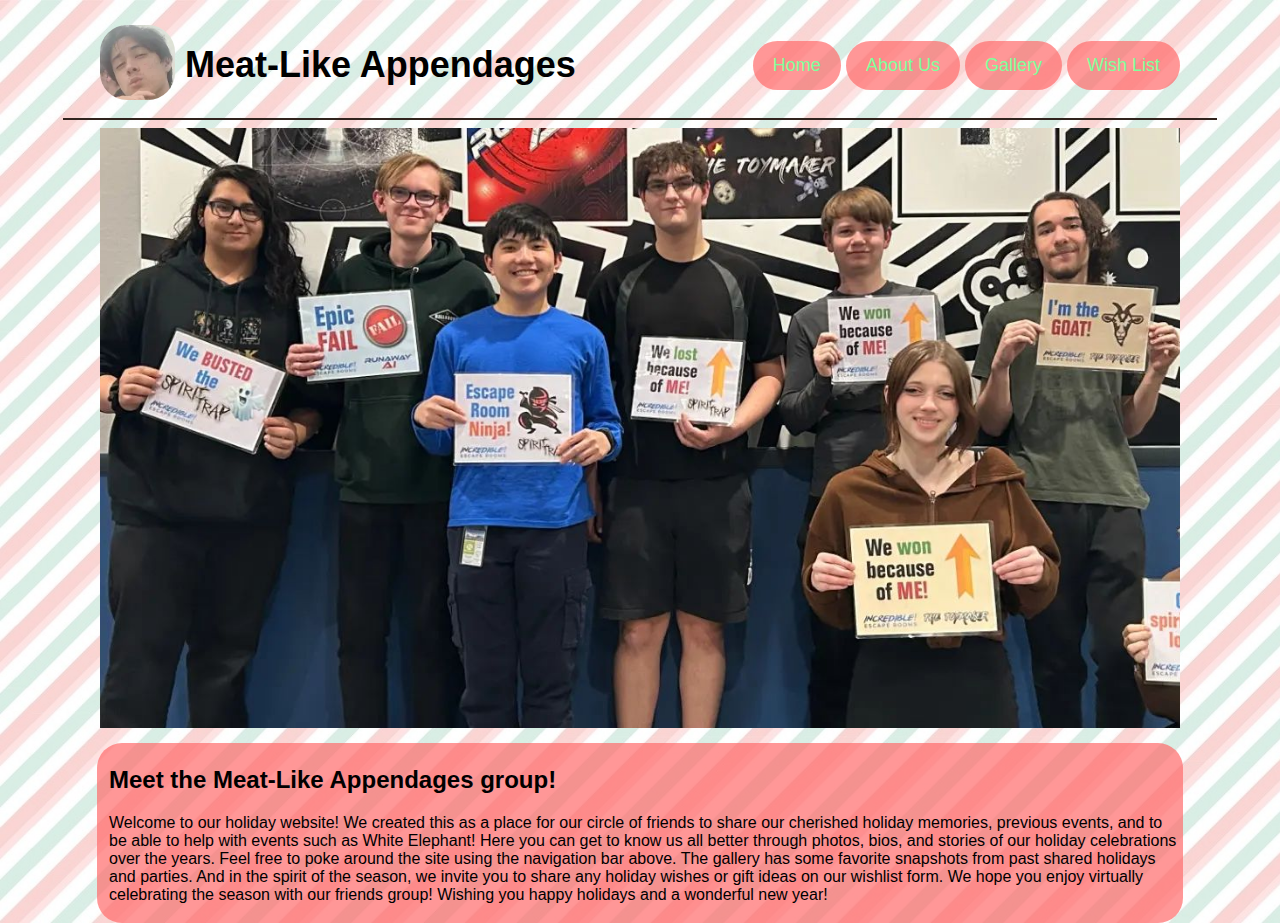
<file: index.html>
<!DOCTYPE html>
<html lang="en">
<head>
    <meta charset="UTF-8">
    <meta name="viewport" content="width=device-width, initial-scale=1.0">
    <title>Meat-Like Appendages | Home</title>
    <link rel="stylesheet" href="stylish.css">
</head>
<body>
    <header>
        <a href="./index.html"><img id="logo" src="./Images/daniel.png" alt="Daniel Logo"></a>
        <h1>Meat-Like Appendages</h1>
        <nav>
            <a href="./index.html">Home</a>
            <a href="./aboutUs.html">About Us</a>
            <a href="./gallery.html">Gallery</a>
            <a href="./wish-list.html">Wish List</a>
        </nav>
    </header>
    <hr>
    <section>
        <div class="big_picture">
            <div class="bp_image"></div>
        </div>
    </section>

    <article class="purpose">
        <h2>Meet the Meat-Like Appendages group!</h2>
        <p>Welcome to our holiday website! We created this as a place for our circle of friends to share our cherished holiday memories, previous events, and to be able to help with events such as White Elephant! Here you can get to know us all better through photos, bios, and stories of our holiday celebrations over the years. Feel free to poke around the site using the navigation bar above. The gallery has some favorite snapshots from past shared holidays and parties. And in the spirit of the season, we invite you to share any holiday wishes or gift ideas on our wishlist form. We hope you enjoy virtually celebrating the season with our friends group! Wishing you happy holidays and a wonderful new year!</p>
    </article>  
</body>
</html>
</file>
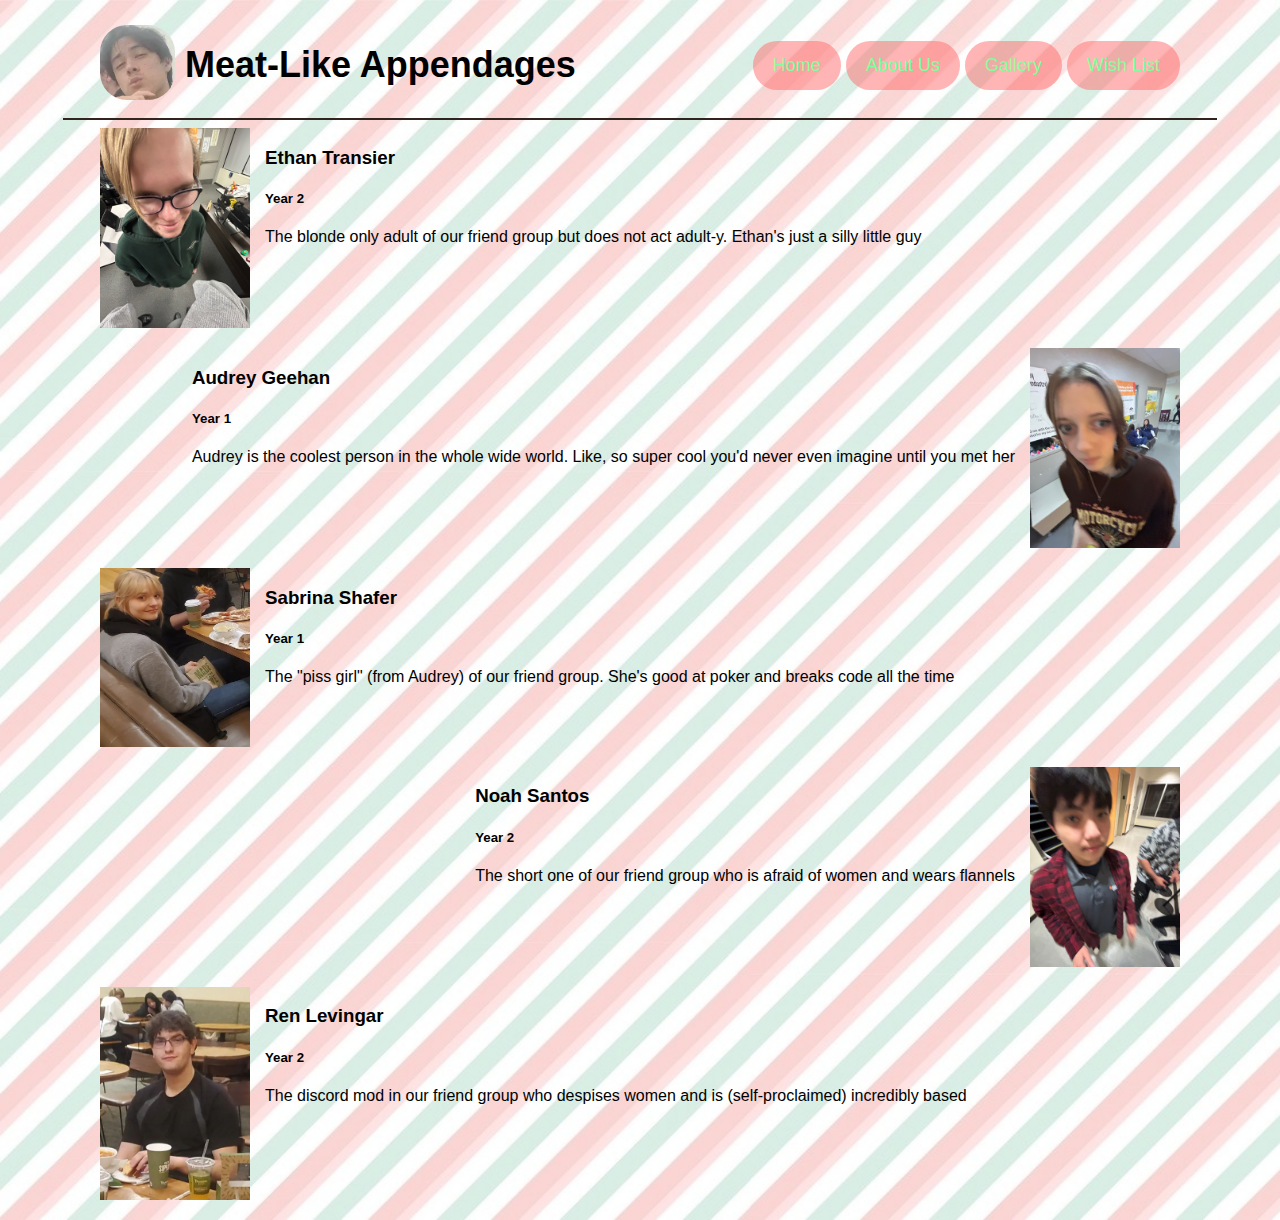
<file: aboutUs.html>
<!DOCTYPE html>
<html lang="en">
<head>
    <meta charset="UTF-8">
    <meta name="viewport" content="width=device-width, initial-scale=1.0">
    <title>Meat-Like Appendages | About Us</title>
    <link rel="stylesheet" href="aboutUs.css">
</head>
<body>
    <header>
        <a href="./index.html"><img id="logo" src="./Images/daniel.png" alt="Daniel Logo"></a>
        <h1>Meat-Like Appendages</h1>
        <nav>
            <a href="./index.html">Home</a>
            <a href="./aboutUs.html">About Us</a>
            <a href="./gallery.html">Gallery</a>
            <a href="./wish-list.html">Wish List</a>
        </nav>
    </header>
    <hr>
    <section class="friends">
        <article class="friend">
          <img src="./Images/ethan.jpg">
          <div>
            <h3>Ethan Transier</h3>
            <h5>Year 2</h5>
            <p>The blonde only adult of our friend group but does not act adult-y. Ethan's just a silly little guy</p>
          </div>
        </article>
        <article class="friend">
          <img src="./Images/audrey.jpg">
          <div>
            <h3>Audrey Geehan</h3>
            <h5>Year 1</h5>
            <p>Audrey is the coolest person in the whole wide world. Like, so super cool you'd never even imagine until you met her</p>
          </div>
        </article>
        <article class="friend">
          <img src="./Images/sabrina.jpg">
          <div>
            <h3>Sabrina Shafer</h3>
            <h5>Year 1</h5>
            <p>The "piss girl" (from Audrey) of our friend group. She's good at poker and breaks code all the time</p>
          </div>
        </article>
        <article class="friend">
          <img src="./Images/noah.jpg">
          <div>
            <h3>Noah Santos</h3>
            <h5>Year 2</h5>
            <p>The short one of our friend group who is afraid of women and wears flannels</p>
          </div>
        </article>
        <article class="friend">
          <img src="./Images/ren.jpg">
          <div>
            <h3>Ren Levingar</h3>
            <h5>Year 2</h5>
            <p>The discord mod in our friend group who despises women and is (self-proclaimed) incredibly based</p>
          </div>
        </article>
    </section>
</body>
</html>
</file>
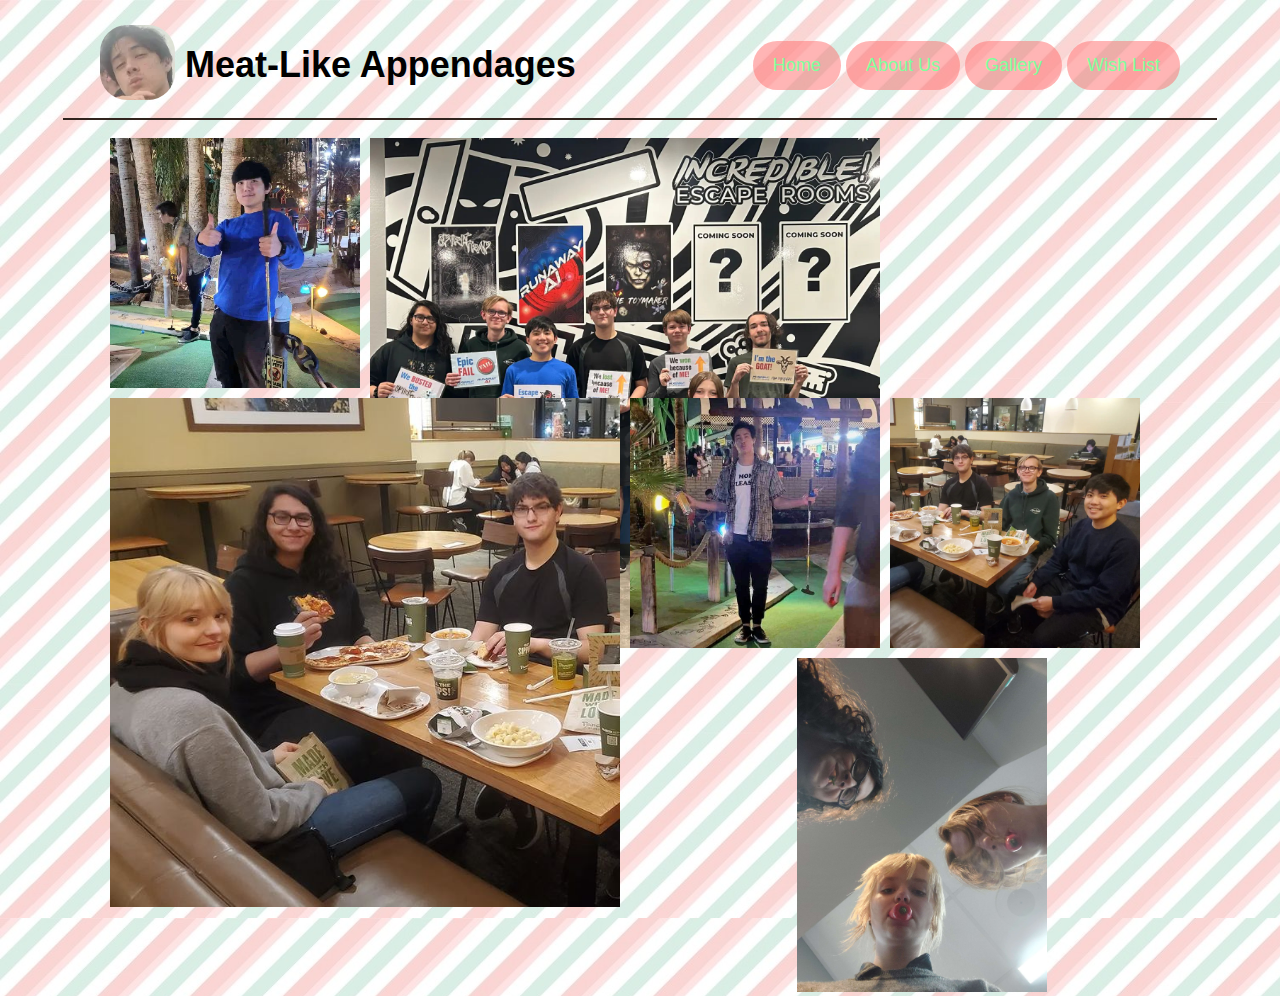
<file: gallery.html>
<!DOCTYPE html>
<html lang="en">
<head>
    <meta charset="UTF-8">
    <meta name="viewport" content="width=device-width, initial-scale=1.0">
    <title>Meat-Like Appendages | Gallery</title>
    <link rel="stylesheet" href="gallery.css">
</head>
<body>
    <header>
        <a href="./index.html"><img id="logo" src="./Images/daniel.png" alt="Daniel Logo"></a>
        <h1>Meat-Like Appendages</h1>
        <nav>
            <a href="./index.html">Home</a>
            <a href="./aboutUs.html">About Us</a>
            <a href="./gallery.html">Gallery</a>
            <a href="./wish-list.html">Wish List</a>
        </nav>
    </header>
    <hr>
    <article class="grid">
        <div class="item-1"><img src="./Images/ccnoah.jpg" style="width: -webkit-fill-available;" alt="Noah At Castles N Coasters"></div>
        <div class="item-2"><img src="./Images/escape.jpg" style="width: -webkit-fill-available;" alt="Escape Room"></div>
        <div class="item-3"><img src="./Images/panera1.jpg" style="width: -webkit-fill-available;" alt="Panera Bread"></div>
        <div class="item-4"><img src="./Images/cooldaniel.jpg" style="width: -webkit-fill-available;" alt="Daniel at Castles N Coasters"></div> 
        <div class="item-5"><img src="./Images/panera2.jpg" style="width: -webkit-fill-available;" alt="Panera Bread"></div>
        <div class="item-6"><img src="./Images/bellpepper.jpg" style="width: -webkit-fill-available;" alt="Audrey Sabrina and Nico with bell peppers"></div>
    </article>
</body>
</html>
</file>
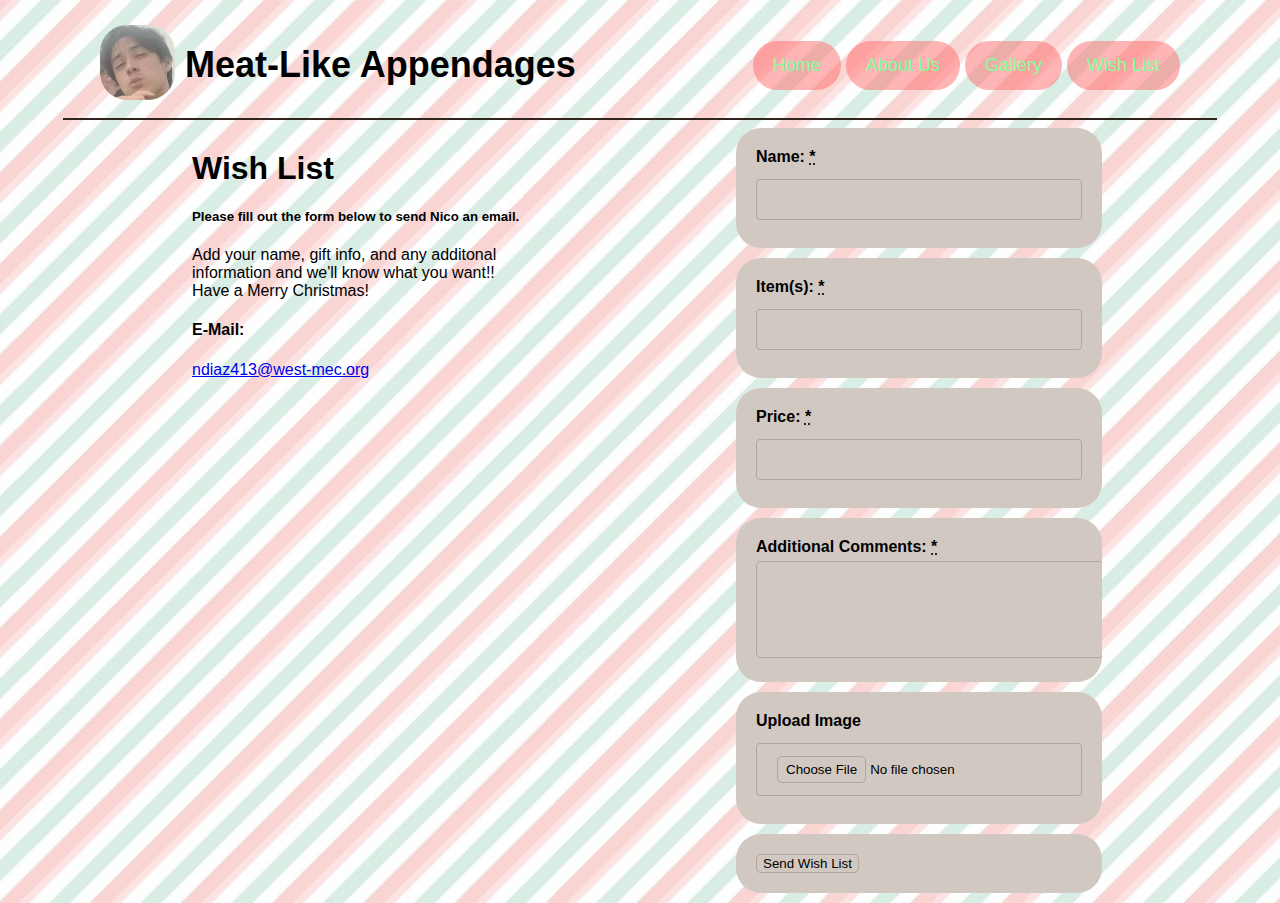
<file: wish-list.html>
<!DOCTYPE html>
<html lang="en">
<head>
    <meta charset="UTF-8">
    <meta name="viewport" content="width=device-width, initial-scale=1.0">
    <title>Meat-Like Appendages | Wish List</title>
    <link rel="stylesheet" href="wish-list.css">
</head>
<body>
    <header>
        <a href="./index.html"><img id="logo" src="./Images/daniel.png" alt="Daniel Logo"></a>
        <h1>Meat-Like Appendages</h1>
        <nav>
            <a href="./index.html">Home</a>
            <a href="./aboutUs.html">About Us</a>
            <a href="./gallery.html">Gallery</a>
            <a href="./wish-list.html">Wish List</a>
        </nav>
    </header>
    <hr>
    <div class="section-parent">
        <section class="info-left">
            <h1>Wish List</h1>
            <h5>Please fill out the form below to send Nico an email.</h5>
            <p>Add your name, gift info, and any additonal information and we'll know what you want!! Have a Merry Christmas!</p>

            <h4>E-Mail:</h4>
            <p><a href="mailto:ndiaz413@west-mec.org">ndiaz413@west-mec.org</a></p>
        </section>

        <section class="form-right">
            <form action="POST">
                <div class="form-background">
                    <label for="name">Name: <abbr title="Required">*</abbr></label>
                    <input type="text" id="name" name="name" required>
                </div>
                <div class="form-background">
                    <label for="item">Item(s): <abbr title="Required">*</abbr></label>
                    <input type="text" id="item" name="item" required>
                </div>
                <div class="form-background">
                    <label for="price">Price: <abbr title="Required">*</abbr></label>
                    <input type="text" id="price" name="price" required>
                </div>
                <div class="form-background">
                    <label for="message">Additional Comments: <abbr title="Required">*</abbr></label>
                    <textarea id="textarea" name="message" rows="5" cols="20" required></textarea>
                </div>
                <div class="form-background">
                    <label type="product">Upload Image</label>
                    <input type="file" name="product" id="product" accept="image/jpg, image/jpeg, image/png">
                </div>
                <div class="form-background">
                    <button type="submit">Send Wish List</button>
                </div>
        </section>
    </div>
</body>
</html>
</file>
<file: stylish.css>
body {
    font-family: Arial; 
    margin: 0;
    padding: 0;
    background-image: url(./Images/mint_background.jpg);
    background-size: cover;
}

header {
    background-color: rgba(red, green, blue, 0.0);
    padding: 20px 20px 0px 20px;
    text-align: center;
    display: flex;
    align-items: center;
    font-size: 18px;
    position: sticky;
}

hr {
    width: 90%;
    border: 1px solid #31241e;
}

header img {
    border-radius: 36%;
}

#logo {
    height: 75px;
    width: 75px;
    margin: 0px 10px 0px 80px;
}

nav {
    margin: 0px 80px 0px auto;
    justify-content: left;
}

nav a {
    color: rgb(128, 255, 156);
    background-color: rgba(255, 107, 107, 0.7);
    border-radius: 25px;
    text-decoration: none;
    padding: 14px 20px;
    display: inline-block;
}

nav a:hover {
    background-color: #b43535;
    border-radius: 15px;
}

.bp_image {
    background-image: url(./Images/escape\ room.png);
    background-size: cover;
    height: 600px;
    width: auto;
}

.cool_words {
    color: white;
    margin: -10px auto -10px auto;
}

section {
    margin: 0 100px 0 100px;
}

.purpose {
    margin: 15px 97px 0 97px;
    background-color: rgba(255, 107, 107, 0.7);
    border-radius: 25px;
    padding: 3px 3px 3px 12px;
}
</file>
<file: aboutUs.css>
body {
    font-family: Arial; 
    margin: 0;
    padding: 0;
    background-image: url(./Images/mint_background.jpg);
    background-size: cover;
}

header {
    background-color: rgba(red, green, blue, 0.0);
    padding: 20px 20px 0px 20px;
    text-align: center;
    display: flex;
    align-items: center;
    font-size: 18px;
    position: sticky;
}

hr {
    width: 90%;
    border: 1px solid #31241e;
}

header img {
    border-radius: 36%;
}

#logo {
    height: 75px;
    width: 75px;
    margin: 0px 10px 0px 80px;
}

nav {
    margin: 0px 80px 0px auto;
    justify-content: left;
}

nav a {
    color: rgb(128, 255, 156);
    background-color: rgba(255, 107, 107, 0.5);
    border-radius: 25px;
    text-decoration: none;
    padding: 14px 20px;
    display: inline-block;
}

nav a:hover {
    background-color: #b43535;
    border-radius: 15px;
}

.friend {
    display: flex; 
    margin-bottom: 20px;
}
  
.friend:nth-child(even) {
    flex-direction: row-reverse; 
}
  
.friend img {
    width: 150px;
    margin-right: 100px;
}
  
.friend:nth-child(odd) img {
    margin-right: 0;
    margin-left: 100px;
}

.friend div {
    padding: 0 15px 0 15px;
}
</file>
<file: gallery.css>
body {
    font-family: Arial; 
    margin: 0;
    padding: 0;
    background-image: url(./Images/mint_background.jpg);
    background-size: cover;
}

header {
    background-color: rgba(red, green, blue, 0.0);
    padding: 20px 20px 0px 20px;
    text-align: center;
    display: flex;
    align-items: center;
    font-size: 18px;
    position: sticky;
}

hr {
    width: 90%;
    border: 1px solid #31241e;
}

header img {
    border-radius: 36%;
}

#logo {
    height: 75px;
    width: 75px;
    margin: 0px 10px 0px 80px;
}

nav {
    margin: 0px 80px 0px auto;
    justify-content: left;
}

nav a {
    color: rgb(128, 255, 156);
    background-color: rgba(255, 107, 107, 0.5);
    border-radius: 25px;
    text-decoration: none;
    padding: 14px 20px;
    display: inline-block;
}

nav a:hover {
    background-color: #b43535;
    border-radius: 15px;
}

.grid {
    margin-left: 100px;
    display: flex;
    gap: 10px;
    padding: 10px;
    flex-wrap: wrap;
    justify-content: flex-start;
}

.item-1,  .item-4, .item-5 {
    height: 250px;
    width: 250px;
}

.item-2, .item-3 {
    height: 250px;
    width: 510px;
}

.item-6 {
    height: 250px;
    width: 250px;
    margin-left: 59.2%;
}
</file>
<file: wish-list.css>
body {
    font-family: Arial; 
    margin: 0;
    padding: 0;
    background-image: url(./Images/mint_background.jpg);
    background-size: cover;
}

header {
    background-color: rgba(red, green, blue, 0.0);
    padding: 20px 20px 0px 20px;
    text-align: center;
    display: flex;
    align-items: center;
    font-size: 18px;
    position: sticky;
}

hr {
    width: 90%;
    border: 1px solid #31241e;
}

header img {
    border-radius: 36%;
}

#logo {
    height: 75px;
    width: 75px;
    margin: 0px 10px 0px 80px;
}

nav {
    margin: 0px 80px 0px auto;
    justify-content: left;
}

nav a {
    color: rgb(128, 255, 156);
    background-color: rgba(255, 107, 107, 0.5);
    border-radius: 25px;
    text-decoration: none;
    padding: 14px 20px;
    display: inline-block;
}

nav a:hover {
    background-color: #b43535;
    border-radius: 15px;
}

.section-parent { 
    display: flex; 
} 

.info-left { 
    width: 50%; 
    height: 100%;
    padding-left: 15%;
} 

.form-right { 
    flex-direction: column;
    width: 50%; 
    height: 100%; 
} 

.form-background {
    background-color: #d1c8c1;
    border-radius: 25px;
    padding: 20px;
    margin-bottom: 10px;
    width: 60%;
    overflow: auto;
}

input {
    width: 100%; 
    padding: 12px 20px;
    margin: 8px 0;  
    border: 1px solid #b1a59c;  
    border-radius: 4px;
    box-sizing: border-box;
    background-color: #d1c8c1;
  }

.form-background label {
    display: block;
    font-weight: bold; 
    margin-bottom: 5px;
}

.form-background textarea {
    width: 100%;
    padding: 10px;
    border-radius: 5px;
    background-color: #d1c8c1;
    border: 1px solid #b1a59c; 
}

.form-background button{
    background-color: #d1c8c1;
    border: 1px solid #b1a59c;
    border-radius: 5px;  
}

.form-background button:hover {
    background-color: #bca49a;
}

.form-background button:active {
    background-color: #9b887a;
}

.form-background input[type="file"]::file-selector-button {
    background-color: #d1c8c1;
    border: 1px solid #b1a59c;
    padding: 5px 8px;
    border-radius: 5px;  
}
  
.form-background input[type="file"]::file-selector-button:hover {
    background-color: #bca49a;
}
  
.form-background input[type="file"]::file-selector-button:active { 
    background-color: #9b887a;
}

textarea {
    resize: none;
    max-width: 450px;
}

.info-left p {
    width: 60%;
}
</file>
